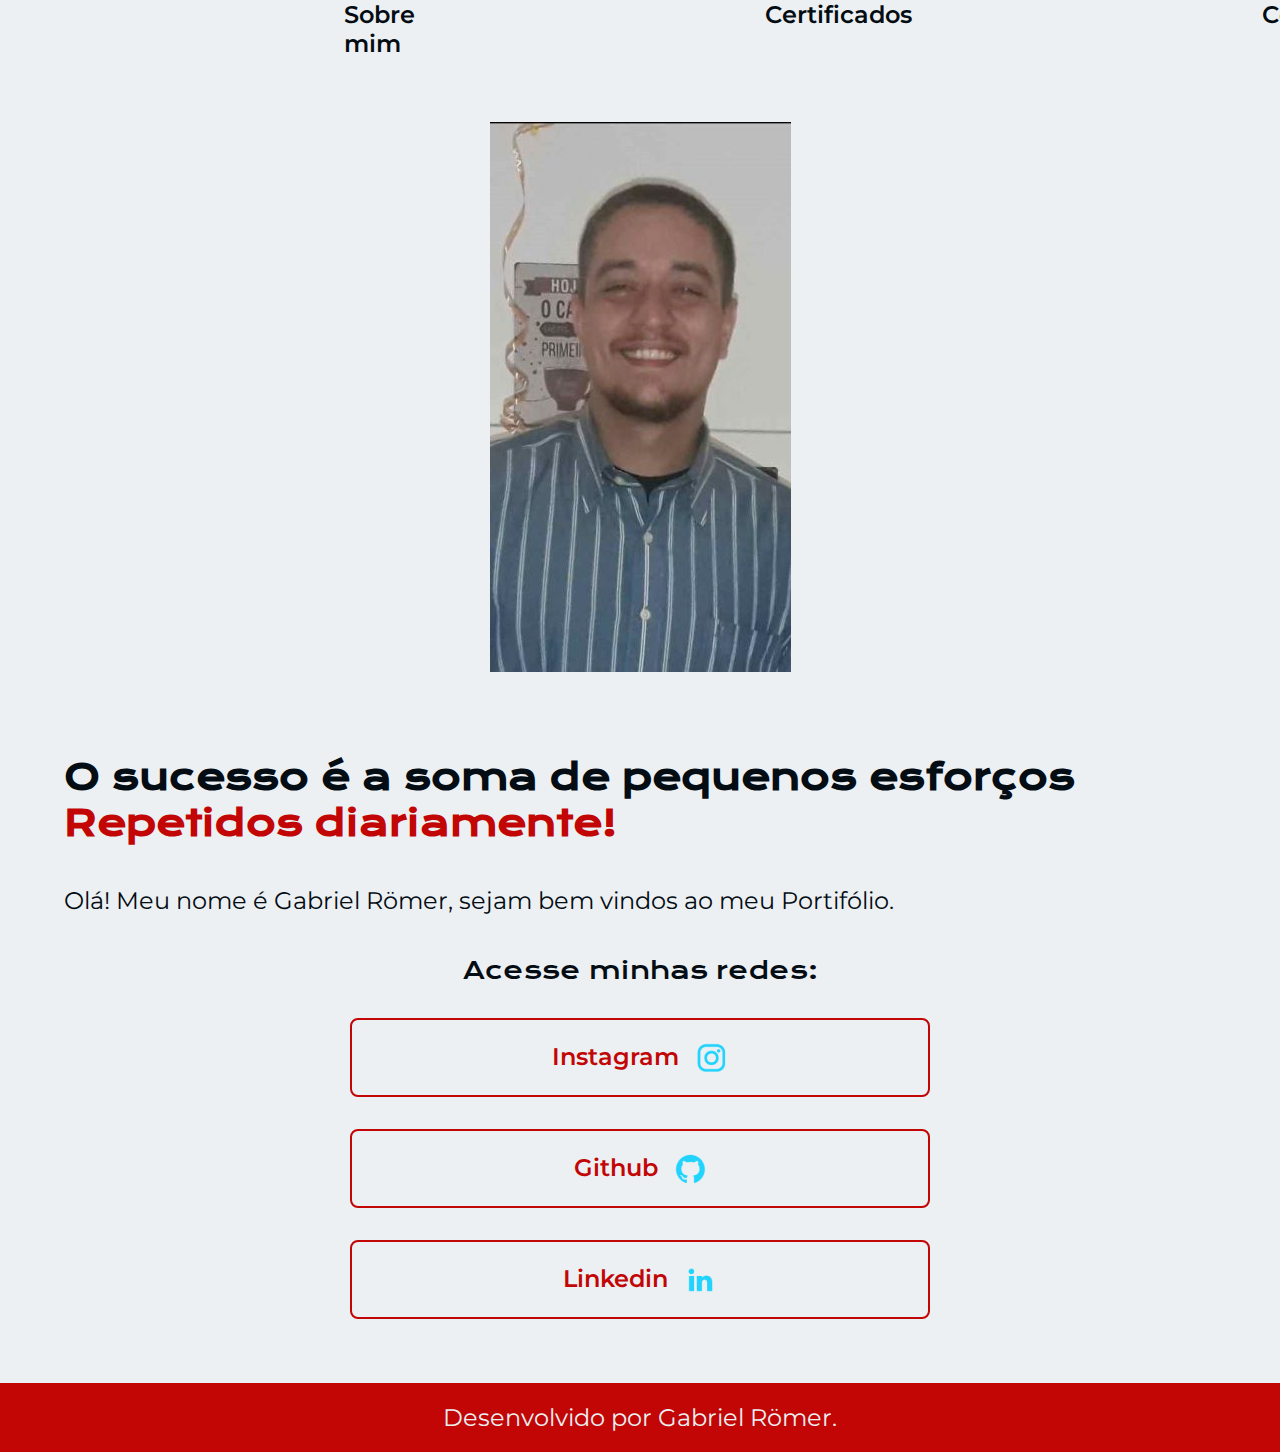
<file: index.html>
<!DOCTYPE html>
<html lang="pt-br">
  <head>
    <meta charset="UTF-8" />
    <meta http-equiv="X-UA-Compatible" content="IE=edge" />
    <meta name="viewport" content="width=device-width, initial-scale=1.0" />
    <link
      rel="stylesheet"
      href="https://stackpath.bootstrapcdn.com/bootstrap/4.1.3/css/bootstrap.min.css"
      integrity="sha384-MCw98/SFnGE8fJT3GXwEOngsV7Zt27NXFoaoApmYm81iuXoPkFOJwJ8ERdknLPMO"
      crossorigin="anonymous"
    />
    <title>Portifolio</title>

    <link rel="stylesheet" href="./styles/style.css" />
  </head>
  <body>
    <header class="Cabecalho">
        <nav class="navbar navbar-danger bg-danger cabecalho__menu">
        <a
          href="index.html"
          class="btn btn-outline-danger cabecalho__menu__link"
          >Home</a
        >
        <a
          href="about.html"
          class="btn btn-outline-danger cabecalho__menu__link"
          >Sobre mim</a
        >
        <a
          href="certificados.html"
          class="btn btn-outline-danger cabecalho__menu__link"
          >Certificados</a
        >
        <a
          href="contato.html"
          class="btn btn-outline-danger cabecalho__menu__link"
          >Contato</a
        >
      </nav>
    </header>
    <main class="apresentacao">
      <section class="apresentacao__conteudo">
        <h1 class="apresentacao__conteudo__titulo">
          O sucesso é a soma de pequenos esforços<strong
            class="titulo-destaque"
          >
            Repetidos diariamente!
          </strong>
        </h1>
        <p class="apresentacao__conteudo__texto">
          Olá! Meu nome é Gabriel Römer, sejam bem vindos ao meu Portifólio.
        </p>
        <div class="apresentacao__links">
          <h2 class="apresentacao__links__subtitulo">Acesse minhas redes:</h2>
          <a class="apresentacao__links__link" href="https://www.instagram.com/benderskygabriel/" 
            >Instagram
            <img src="./assets/instagram.png" />
            <a
              class="apresentacao__links__link"
              href="https://github.com/GabrielRomer"
              >Github <img src="assets/github.png"
            />
            <a class="apresentacao__links__link"
            href=https://www.linkedin.com/in/gabriel-romer-4b374922b/>Linkedin
            <img src="./assets/linkedin.png" />
          </a>
        </div>
      </section>
      <img src="./assets/eu3.jpg" class="img-fluid" alt="foto de gabriel ">
    </main>
    <footer class="rodape">
      <p>Desenvolvido por Gabriel Römer.</p>
    </footer>
  </body>
</html>
</file>
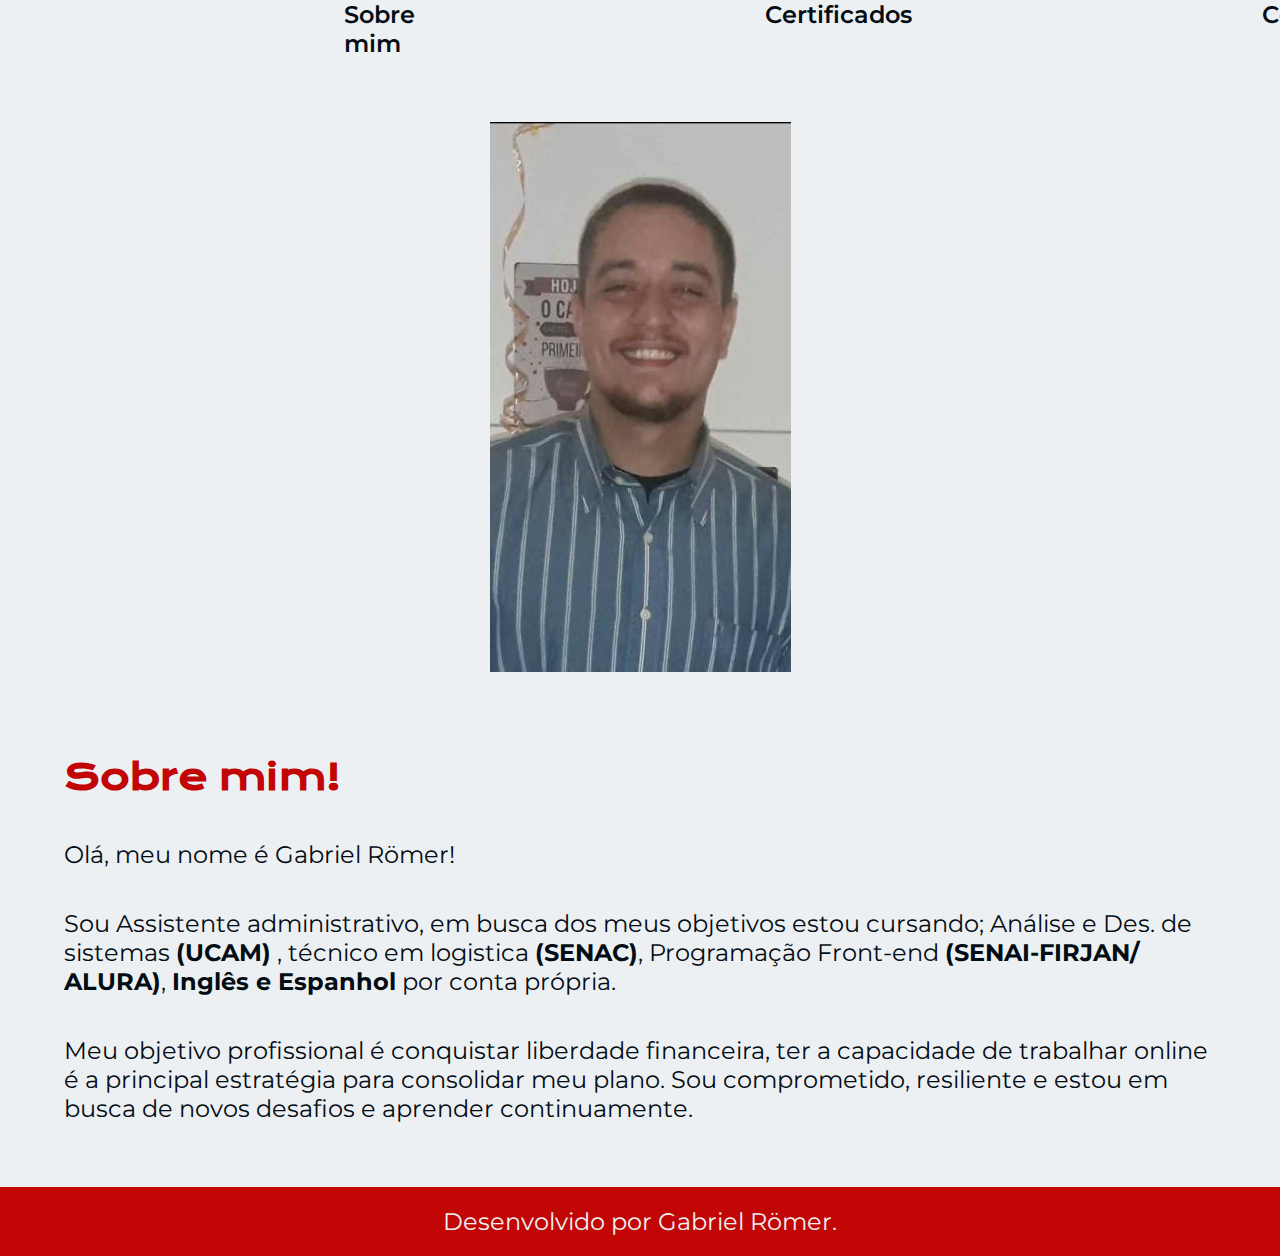
<file: about.html>
<!DOCTYPE html>
<html lang="pt-br">
<head>
    <meta charset="UTF-8">
    <meta http-equiv="X-UA-Compatible" content="IE=edge">
    <meta name="viewport" content="width=device-width, initial-scale=1.0">
    <link rel="stylesheet" href="https://stackpath.bootstrapcdn.com/bootstrap/4.1.3/css/bootstrap.min.css" integrity="sha384-MCw98/SFnGE8fJT3GXwEOngsV7Zt27NXFoaoApmYm81iuXoPkFOJwJ8ERdknLPMO" crossorigin="anonymous">
    <title>Sobre mim</title>
    <link rel="stylesheet" href="styles/style.css">
</head>
<body>
    <header class="Cabecalho">
        <nav class="navbar navbar-danger bg-danger cabecalho__menu">
            <a href="index.html" class="btn btn-outline-danger cabecalho__menu__link">Home</a>
                <a href="about.html" class="btn btn-outline-danger cabecalho__menu__link">Sobre mim</a>
                <a href="certificados.html" class="btn btn-outline-danger  cabecalho__menu__link">Certificados</a>
                <a href="contato.html"class="btn btn-outline-danger cabecalho__menu__link">Contato</a>   
        </nav>
    </header>
    <main class="apresentacao">
        <section class="apresentacao__conteudo">
            <h1 class="apresentacao__conteudo__titulo"><strong 
            class="titulo-destaque2"> Sobre mim!
            </strong></h1>
            <p class="apresentacao__conteudo__texto">Olá, meu nome é Gabriel Römer!</p>
            <p class="apresentacao__conteudo__texto">Sou Assistente administrativo, em busca dos meus objetivos estou cursando; Análise e Des. de sistemas <strong>(UCAM)</strong> , técnico em logistica <strong>(SENAC)</strong>, Programação Front-end <strong>(SENAI-FIRJAN/ ALURA)</strong>, <strong>Inglês e Espanhol</strong> por conta própria. </p>
            <p class="apresentacao__conteudo__texto">Meu objetivo profissional é conquistar liberdade financeira, ter a capacidade de trabalhar online é a principal estratégia para consolidar meu plano.
                Sou comprometido, resiliente e estou em busca de novos desafios e aprender continuamente.
                </p>
            </div>
        </section>
        <img src="./assets/eu3.jpg" class="img-fluid" alt="foto de gabriel "></main>
    <footer class="rodape">
        <p>Desenvolvido por Gabriel Römer.</p>
    </footer>
    
</body>
</html>
</file>
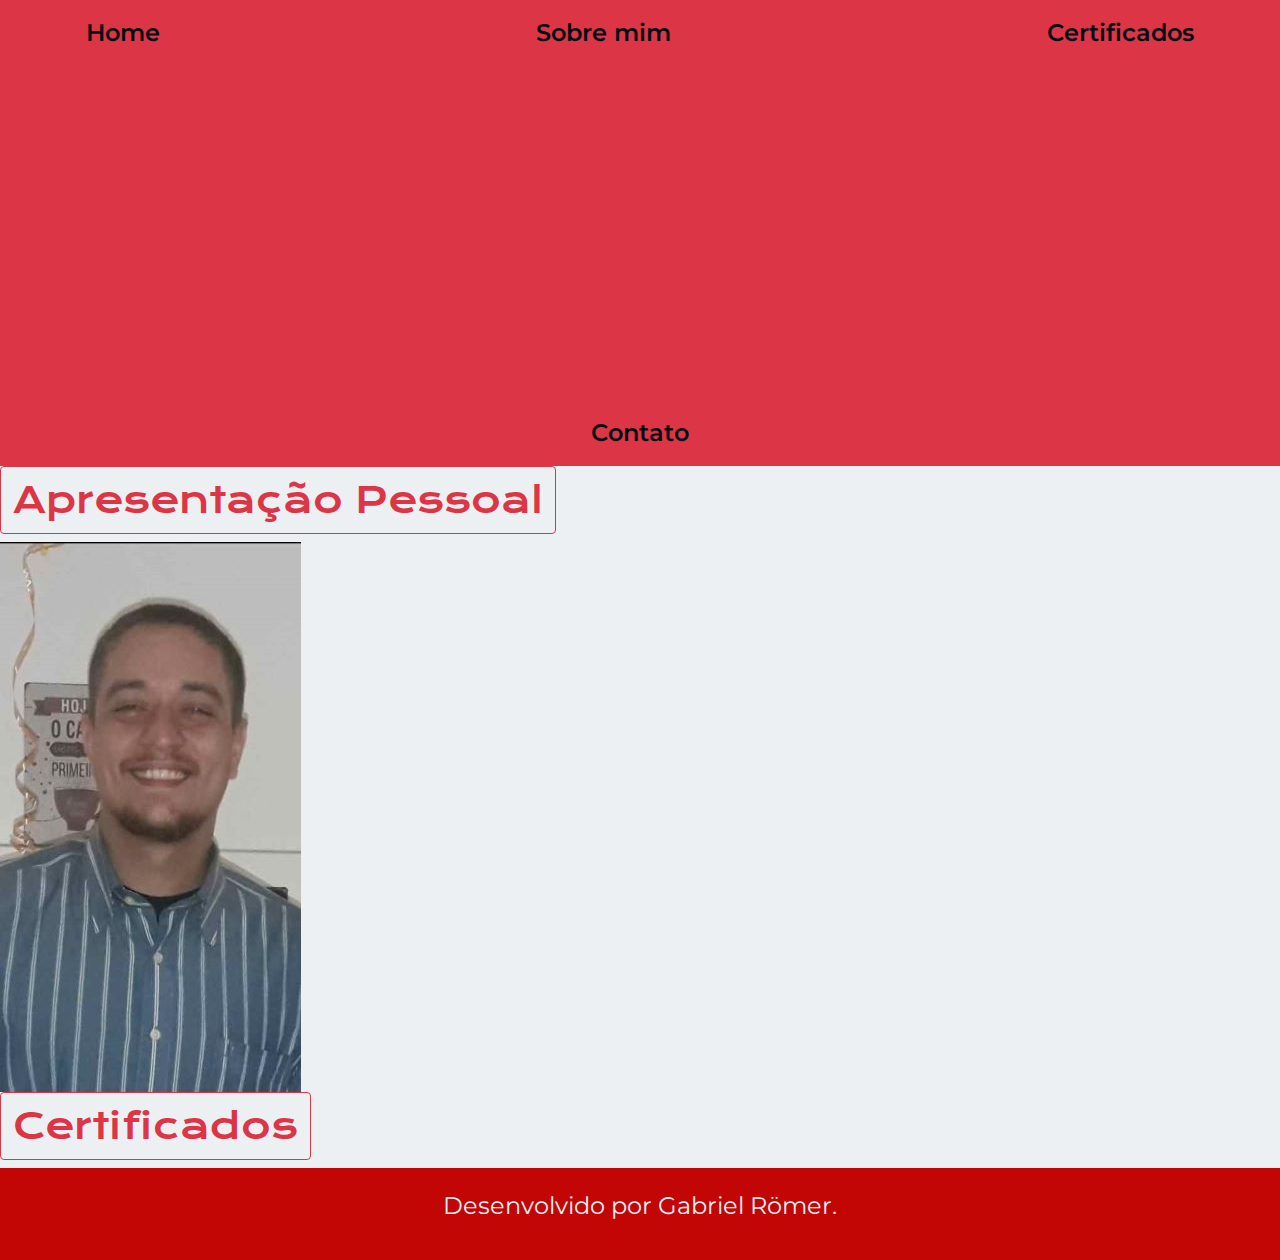
<file: certificados.html>
<!DOCTYPE html>
<html lang="pt-br">
  <head>
    <meta charset="UTF-8" />
    <meta http-equiv="X-UA-Compatible" content="IE=edge" />
    <meta name="viewport" content="width=device-width, initial-scale=1.0" />
    <link rel="stylesheet" href="https://maxcdn.bootstrapcdn.com/bootstrap/4.5.2/css/bootstrap.min.css">
  <script src="https://ajax.googleapis.com/ajax/libs/jquery/3.5.1/jquery.min.js"></script>
  <script src="https://cdnjs.cloudflare.com/ajax/libs/popper.js/1.16.0/umd/popper.min.js"></script>
  <script src="https://maxcdn.bootstrapcdn.com/bootstrap/4.5.2/js/bootstrap.min.js"></script> 
    <title>Portifolio</title>
    <link rel="stylesheet" href="./styles/style.css" />
  </head>
  <body>
    <header class="Cabecalho">
      <nav class="navbar navbar-danger bg-danger cabecalho__menu">
        <a
          href="index.html"
          class="btn btn-outline-danger cabecalho__menu__link"
          >Home</a
        >
        <a
          href="about.html"
          class="btn btn-outline-danger cabecalho__menu__link"
          >Sobre mim</a
        >
        <a
          href="certificados.html"
          class="btn btn-outline-danger cabecalho__menu__link"
          >Certificados</a
        >
        <a
          href="contato.html"
          class="btn btn-outline-danger cabecalho__menu__link"
          >Contato</a
        >
      </nav>
    </header>
    <div class="accordion" id="accordionExample">
      <div class="accordion-item">
        <h2 class="accordion-header">
          <button class="accordion-button btn btn-outline-danger apresentacao__conteudo__titulo" type="button" data-bs-toggle="collapse" data-bs-target="#collapseOne" aria-expanded="true" aria-controls="collapseOne">
            Apresentação Pessoal
          </button>
        </h2>
        <div id="collapseOne" class="accordion-collapse collapse show" data-bs-parent="#accordionExample">
          <div class="accordion-body"> 
               <main class="apresentacao">
      <section class="apresentacao__conteudo">
        <p class="apresentacao__conteudo__texto">
          Gostaria de compartilhar um pouco sobre minha jornada e habilidades
          adquiridas ao longo do tempo.
        </p>
        <p class="apresentacao__conteudo__texto">
          No meu percurso acadêmico, cursei Ciências Contábeis até o 6º período,
          porém decidi trancar o curso e migrar de área. Durante esse período,
          adquiri conhecimentos em contabilidade e Administração. Embora tenha
          optado por uma transição de carreira, valorizo essas bases teóricas,
          pois elas contribuíram para o meu entendimento dos processos
          financeiros e empresariais.
        </p>
        <p class="apresentacao__conteudo__texto">
          Uma das minhas principais características é a habilidade de me
          comunicar de forma eficaz, tanto com colegas de equipe quanto com
          clientes. Desenvolvi uma boa capacidade de redação, o que me permite
          elaborar documentos claros e concisos.
        </p>
        <p class="apresentacao__conteudo__texto">
          Quando se trata de habilidades técnicas, sou um usuário avançado do
          pacote Office, incluindo Word, Excel e PowerPoint. Tenho amplo
          conhecimento da Internet e habilidades avançadas de digitação, o que
          me torna eficiente na realização de tarefas administrativas.
        </p>
        <p class="apresentacao__conteudo__texto">
          Em resumo, sou um profissional dedicado, comprometido e com alguma
          experiência em administração e contabilidade. Estou em busca de novas
          oportunidades que me permitam expandir meus conhecimentos e
          habilidades, com o objetivo aprender e crescer profissionalmente.
        </p>
      </div>
    </div>
  </div>

  <img src="./assets/eu3.jpg" class="img-fluid" alt="foto de gabriel ">
  
  <div class="accordion" id="accordionExample">
    <div class="accordion-item">
      <h2 class="accordion-header">
        <button class="accordion-button btn btn-outline-danger apresentacao__conteudo__titulo" type="button" data-bs-toggle="collapse" data-bs-target="#collapseTwo" aria-expanded="true" aria-controls="collapseTwo">
          Certificados
        </button>
      </h2>
      <div id="collapseTwo" class="accordion-collapse collapse show" data-bs-parent="#accordionExample">
        <div class="apresentacao__conteudo__texto">   
          <ul class="apresentacao__conteudo__texto">
            <li>
              Arquitetura de Computadores -
              <a
                href="https://www.linkedin.com/in/gabriel-r%C3%B6mer-4b374922b/details/education/1709127332511/single-media-viewer/?profileId=ACoAADmYx4cBEAfd-6kzVhKJGq2KyH1a51vw7zw"
                class="btn btn-outline-danger"
                >Com certificado</a
              >
            </li>
            <li>
              Logica de programação "Pong no javaScript -
              <a
                href="https://www.linkedin.com/in/gabriel-r%C3%B6mer-4b374922b/details/education/1709129244037/single-media-viewer/?profileId=ACoAADmYx4cBEAfd-6kzVhKJGq2KyH1a51vw7zw"
                class="btn btn-outline-danger"
                >Com certificado</a
              >
            </li>
            <li>
              Lógica de programação explore funções e listas -
              <a
                href="https://www.linkedin.com/in/gabriel-r%C3%B6mer-4b374922b/details/education/1709129319000/single-media-viewer/?profileId=ACoAADmYx4cBEAfd-6kzVhKJGq2KyH1a51vw7zw"
                class="btn btn-outline-danger"
                >Com certificado</a
              >
            </li>
            <li>
              Lógica de programação "laços e listas com javaScript -
              <a
                href="https://www.linkedin.com/in/gabriel-r%C3%B6mer-4b374922b/details/education/1709129368139/single-media-viewer/?profileId=ACoAADmYx4cBEAfd-6kzVhKJGq2KyH1a51vw7zw"
                class="btn btn-outline-danger"
                >Com certificado</a
              >
            </li>
            <li>
              Lógica de programação praticando com desafios -
              <a
                href="https://www.linkedin.com/in/gabriel-r%C3%B6mer-4b374922b/details/education/1709129463688/single-media-viewer/?profileId=ACoAADmYx4cBEAfd-6kzVhKJGq2KyH1a51vw7zw"
                class="btn btn-outline-danger"
                >Com certificado</a
              >
            </li>
            <li>
              Swagger, programação de computadores -
              <a
                href="https://www.linkedin.com/in/gabriel-r%C3%B6mer-4b374922b/details/education/1635531962690/single-media-viewer/?profileId=ACoAADmYx4cBEAfd-6kzVhKJGq2KyH1a51vw7zw"
                class="btn btn-outline-danger"
                >Com certificado</a
              >
            </li>
            <li>
              Linux I: conhecendo e utilizando o terminal -
              <a
                href="https://www.linkedin.com/in/gabriel-r%C3%B6mer-4b374922b/details/education/1635533675362/single-media-viewer/?profileId=ACoAADmYx4cBEAfd-6kzVhKJGq2KyH1a51vw7zw"
                class="btn btn-outline-danger"
                >Com certificado</a
              >
            </li>
            <li>
              HTML e CSS Classes, posicionamento e Flexbox -
              <a
                href="https://www.linkedin.com/in/gabriel-r%C3%B6mer-4b374922b/details/education/1709127918806/single-media-viewer/?profileId=ACoAADmYx4cBEAfd-6kzVhKJGq2KyH1a51vw7zw"
                class="btn btn-outline-danger"
                >Com certificado</a
              >
            </li>
            <li>
              HTML e CSS ambientes de desenvolvimento, estrutura de arquivos e
              tags -
              <a
                href="https://www.linkedin.com/in/gabriel-r%C3%B6mer-4b374922b/details/education/1709127740982/single-media-viewer/?profileId=ACoAADmYx4cBEAfd-6kzVhKJGq2KyH1a51vw7zw"
                class="btn btn-outline-danger"
                >Com certificado</a
              >
            </li>
            <li>
              HTML e CSS cabeçalho, footer e variáveis CSS -
              <a
                href="https://www.linkedin.com/in/gabriel-r%C3%B6mer-4b374922b/details/education/1709127805435/single-media-viewer/?profileId=ACoAADmYx4cBEAfd-6kzVhKJGq2KyH1a51vw7zw"
                class="btn btn-outline-danger"
                >Com certificado</a
              >
            </li>
            <li>
              HTML e CSS: trabalhando com responsividade e publicação de
              projetos -
              <a
                href="https://www.linkedin.com/in/gabriel-r%C3%B6mer-4b374922b/details/education/1709128173578/single-media-viewer/?profileId=ACoAADmYx4cBEAfd-6kzVhKJGq2KyH1a51vw7zw"
                class="btn btn-outline-danger"
                >Com certificado</a
              >
            </li>
            <li>
              JavaScript criando requisições-
              <a
                href="https://www.linkedin.com/in/gabriel-r%C3%B6mer-4b374922b/details/education/1709128535342/single-media-viewer/?profileId=ACoAADmYx4cBEAfd-6kzVhKJGq2KyH1a51vw7zw"
                class="btn btn-outline-danger"
                >Com certificado</a
              >
            </li>
            <li>
              JavaScript manipulando elementos no DOM -
              <a
                href="https://www.linkedin.com/in/gabriel-r%C3%B6mer-4b374922b/details/education/1709128779289/single-media-viewer/?profileId=ACoAADmYx4cBEAfd-6kzVhKJGq2KyH1a51vw7zw"
                class="btn btn-outline-danger"
                >Com certificado</a
              >
            </li>
            <li>
              JavaScript métodos de array -
              <a
                href="https://www.linkedin.com/in/gabriel-r%C3%B6mer-4b374922b/details/education/1709128893306/single-media-viewer/?profileId=ACoAADmYx4cBEAfd-6kzVhKJGq2KyH1a51vw7zw"
                class="btn btn-outline-danger"
                >Com certificado</a
              >
            </li>
            <li>
              JavaScript explorando a manipulação de elementos e da localStorage
              -
              <a
                href="https://www.linkedin.com/in/gabriel-r%C3%B6mer-4b374922b/details/education/1709128618921/single-media-viewer/?profileId=ACoAADmYx4cBEAfd-6kzVhKJGq2KyH1a51vw7zw"
                class="btn btn-outline-danger"
                >Com certificado</a
              >
            </li>
            <li>
              JavaScript validações e reconhecimento de voz -
              <a
                href="https://www.linkedin.com/in/gabriel-r%C3%B6mer-4b374922b/details/education/1709129008101/single-media-viewer/?profileId=ACoAADmYx4cBEAfd-6kzVhKJGq2KyH1a51vw7zw"
                class="btn btn-outline-danger"
                >Com certificado</a
              >
            </li>
            <li>
              Git e GitHub compartilhando e colaborando em projetos -
              <a
                href="https://www.linkedin.com/in/gabriel-r%C3%B6mer-4b374922b/details/education/1709127492259/single-media-viewer/?profileId=ACoAADmYx4cBEAfd-6kzVhKJGq2KyH1a51vw7zw"
                class="btn btn-outline-danger"
                >Com certificado</a
              >
            </li>
            <li>
              HTML e CSS praticando HTML/CSS -
              <a
                href="https://www.linkedin.com/in/gabriel-r%C3%B6mer-4b374922b/details/education/1709128022990/single-media-viewer/?profileId=ACoAADmYx4cBEAfd-6kzVhKJGq2KyH1a51vw7zw"
                class="btn btn-outline-danger"
                >Com certificado</a
              >
            </li>
            <li>
              JavaScript validando formulários -
              <a
                href="https://www.linkedin.com/in/gabriel-r%C3%B6mer-4b374922b/details/education/1709129176360/single-media-viewer/?profileId=ACoAADmYx4cBEAfd-6kzVhKJGq2KyH1a51vw7zw"
                class="btn btn-outline-danger"
                >Com certificado</a
              >
            </li>
            <li>
              CSS Flexbox e layouts responsivos -
              <a
                href="https://www.linkedin.com/in/gabriel-r%C3%B6mer-4b374922b/details/education/1709127423708/single-media-viewer/?profileId=ACoAADmYx4cBEAfd-6kzVhKJGq2KyH1a51vw7zw"
                class="btn btn-outline-danger"
                >Com certificado</a
              >
            </li>
            <li>
              JavaScript para Web Crie páginas dinâmicas -
              <a
                href="https://www.linkedin.com/in/gabriel-r%C3%B6mer-4b374922b/details/education/1709128274058/single-media-viewer/?profileId=ACoAADmYx4cBEAfd-6kzVhKJGq2KyH1a51vw7zw"
                class="btn btn-outline-danger"
                >Com certificado</a
              >
            </li>
            <li>
              HTML e CSS responsividade com mobile-first -
              <a
                href="https://www.linkedin.com/in/gabriel-r%C3%B6mer-4b374922b/details/education/1709128104047/single-media-viewer/?profileId=ACoAADmYx4cBEAfd-6kzVhKJGq2KyH1a51vw7zw"
                class="btn btn-outline-danger"
                >Com certificado</a
              >
            </li>
            <li>
              JavaScript consumindo e tratando dados de uma API -
              <a
                href="https://www.linkedin.com/in/gabriel-r%C3%B6mer-4b374922b/details/education/1709128417487/single-media-viewer/?profileId=ACoAADmYx4cBEAfd-6kzVhKJGq2KyH1a51vw7zw"
                class="btn btn-outline-danger"
                >Com certificado</a
              >
            </li>
            <li>
              Praticando CSS Grid e Flexbox-
              <a
                href="https://www.linkedin.com/in/gabriel-r%C3%B6mer-4b374922b/details/education/1709129561536/single-media-viewer/?profileId=ACoAADmYx4cBEAfd-6kzVhKJGq2KyH1a51vw7zw"
                class="btn btn-outline-danger"
                >Com certificado</a
              >
            </li>
            <li>
              React construíndo componentes com JSX-
              <a
                href="https://www.linkedin.com/in/gabriel-r%C3%B6mer-4b374922b/details/education/1709129693282/single-media-viewer/?profileId=ACoAADmYx4cBEAfd-6kzVhKJGq2KyH1a51vw7zw"
                class="btn btn-outline-danger"
                >Com certificado</a
              >
            </li>
            <li>
              Node.js e terminal dominando o ambiente de desenvolvimento
              front-end -
              <a
                href="https://www.linkedin.com/in/gabriel-r%C3%B6mer-4b374922b/details/education/1709308356605/single-media-viewer/?profileId=ACoAADmYx4cBEAfd-6kzVhKJGq2KyH1a51vw7zw"
                class="btn btn-outline-danger"
                >Com certificado</a
              >
            </li>
          </ul>
        </div>
         </div>
    </div>
  </div>
  <script>
    // Execute este código após o carregamento do documento
    $(document).ready(function(){
      // Feche todos os itens do accordion
      $('.accordion-collapse').collapse('hide');
    });
  </script>
  
      </section>
      
    </main>
    <footer class="rodape">
      <p>Desenvolvido por Gabriel Römer.</p>
    </footer>
  </body>
  <script src="https://cdn.jsdelivr.net/npm/bootstrap@5.3.3/dist/js/bootstrap.bundle.min.js" integrity="sha384-YvpcrYf0tY3lHB60NNkmXc5s9fDVZLESaAA55NDzOxhy9GkcIdslK1eN7N6jIeHz" crossorigin="anonymous"></script>
</html>
</file>
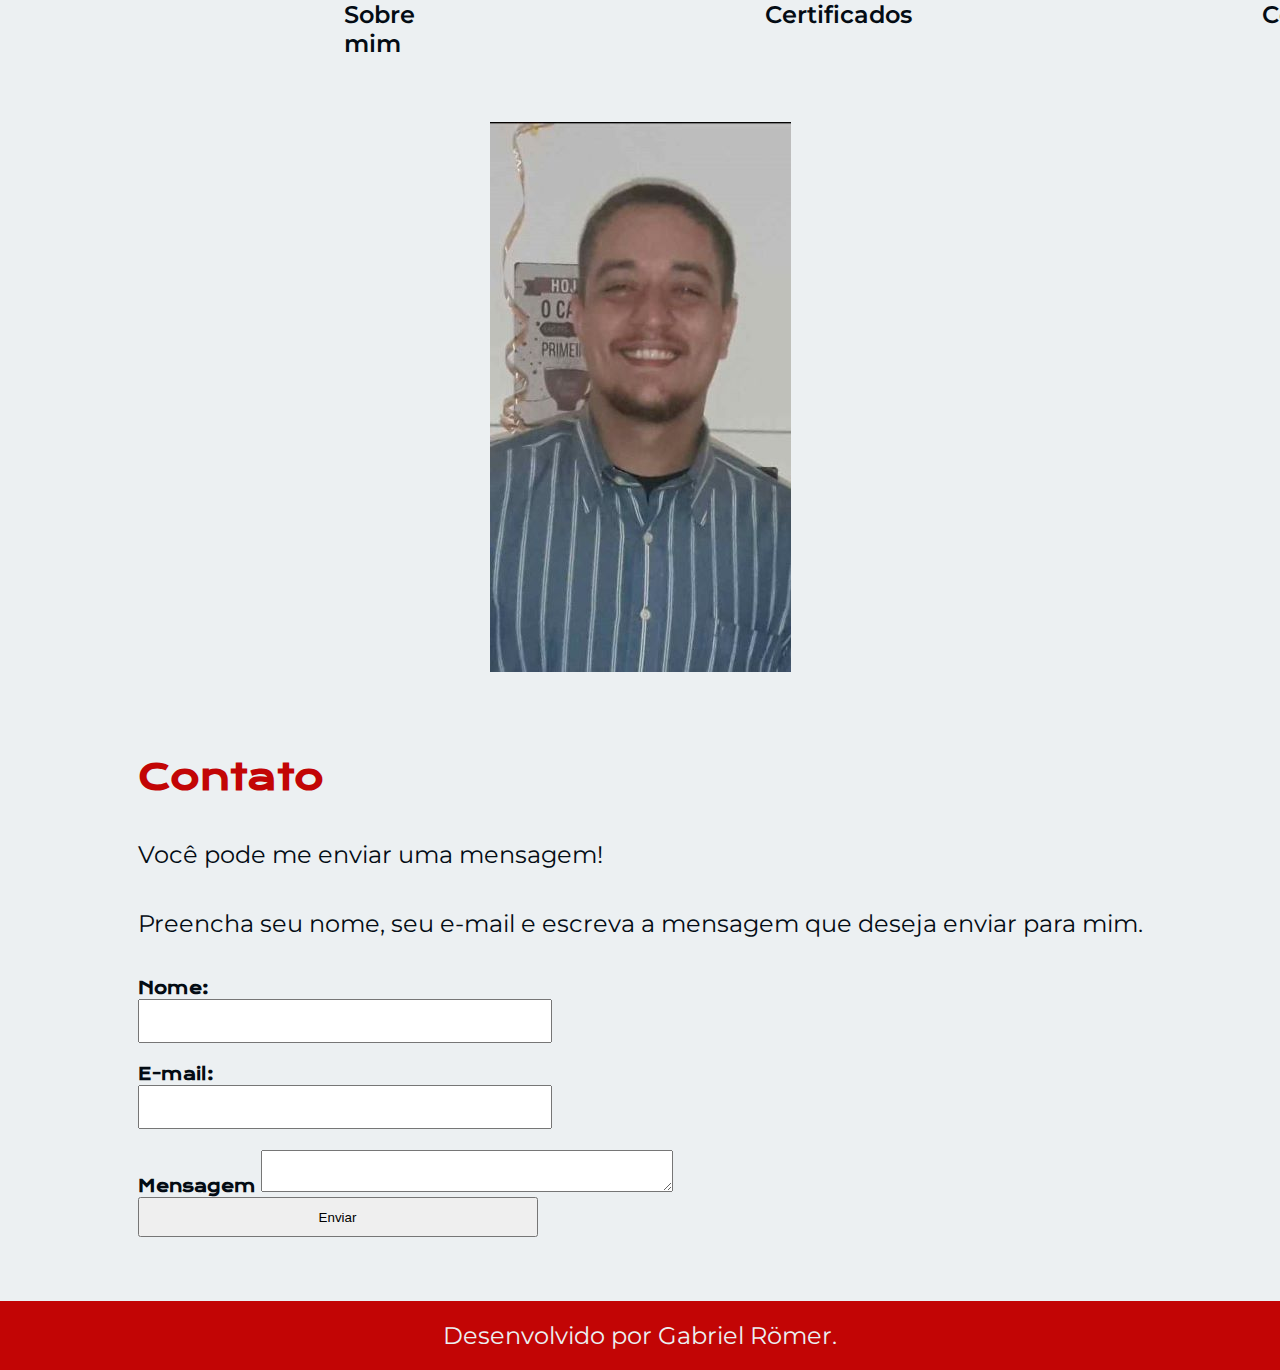
<file: contato.html>
<!DOCTYPE html>
<html lang="en">
  <head>
    <meta charset="UTF-8" />
    <meta name="viewport" content="width=device-width, initial-scale=1.0" />
    <link
      rel="stylesheet"
      href="https://stackpath.bootstrapcdn.com/bootstrap/4.1.3/css/bootstrap.min.css"
      integrity="sha384-MCw98/SFnGE8fJT3GXwEOngsV7Zt27NXFoaoApmYm81iuXoPkFOJwJ8ERdknLPMO"
      crossorigin="anonymous"
    />
    <title>Contato</title>
    <link rel="stylesheet" href="./styles/style.css" />
  </head>
  <body>
    <header class="Cabecalho">
      <nav class="navbar navbar-danger bg-danger cabecalho__menu">
        <a
          href="index.html"
          class="btn btn-outline-danger cabecalho__menu__link"
          >Home</a
        >
        <a
          href="about.html"
          class="btn btn-outline-danger cabecalho__menu__link"
          >Sobre mim</a
        >
        <a
          href="certificados.html"
          class="btn btn-outline-danger cabecalho__menu__link"
          >Certificados</a
        >
        <a
          href="contato.html"
          class="btn btn-outline-danger cabecalho__menu__link"
          >Contato</a
        >
      </nav>
    </header>
    <main class="apresentacao">
      <section class="apresentacao__conteudo">
        <h1 class="apresentacao__conteudo__titulo">
          <strong class="titulo-destaque2"> Contato </strong>
        </h1>
        <p class="apresentacao__conteudo__texto">
          Você pode me enviar uma mensagem!
        </p>
        <p class="apresentacao__conteudo__texto">
          Preencha seu nome, seu e-mail e escreva a mensagem que deseja enviar
          para mim.
        </p>

        <form>
          <label for="nome">Nome:</label><br />
          <input type="text" id="nome" name="nome" required /><br /><br />

          <label for="email">E-mail:</label><br />
          <input type="email" id="email" name="email" required /><br /><br />
          <div class="form-group">
            <label for="exampleFormControlTextarea1">Mensagem</label>
            <textarea
              class="form-control"
              id="exampleFormControlTextarea1"
              rows="10"
            ></textarea>
          </div>

          <input id="btnEnviar" type="submit" value="Enviar" />
        </form>
      </section>
      <img src="./assets/eu3.jpg" class="img-fluid" alt="foto de gabriel " />
    </main>
    <footer class="rodape">
      <p>Desenvolvido por Gabriel Römer.</p>
    </footer>
  </body>
</html>
</file>
<file: styles/style.css>
@import url("https://fonts.googleapis.com/css2?family=Krona+One&family=Montserrat:wght@400;600&display=swap");
:root {
  --cor-primaria: #ecf0f2;
  --cor-secundaria: #040c14;
  --cor-terciaria: #c20505;
  --cor-hover: #000909;

  --fonte-primaria: "Krona One", sans-serif;
  --font-secundaria: "Montserrat", sans-serif;
}
* {
  margin: 0;
  padding: 0;
}

body {
  /*height: 100vh;*/
  box-sizing: border-box;
  background-color: var(--cor-primaria);
  color: var(--cor-secundaria);
}

.cabecalho {
  padding: 2% 0% 0% 15%;
}

.cabecalho__menu {
  display: flex;
  gap: 350px;
}
.cabecalho__menu__link {
  font-family: var(--font-secundaria);
  font-size: 1.5rem;
  font-weight: 600;
  color: var(--cor-secundaria);
  text-decoration: none;
}
.apresentacao {
  padding: 5% 15%;
  display: flex;
  align-items: center;
  justify-content: space-between;
  gap: 82px;
}
.apresentacao__conteudo {
  width: 50%;
  display: flex;
  flex-direction: column;
  gap: 40px;
}

.apresentacao__conteudo__titulo {
  font-size: 2.25rem;
  font-family: var(--fonte-primaria);
}
.apresentacao__conteudo__texto a {
  text-decoration: none;
  color: var(--cor-secundaria);
}

.apresentacao__conteudo__texto {
  font-size: 1.5rem;
  font-family: var(--font-secundaria);
  text-decoration: none;
  color: var(--cor-secundaria);
}
.apresentacao__links {
  display: flex;
  flex-direction: column;
  justify-content: space-between;
  align-items: center;
  gap: 32px;
}
.apresentacao__links__subtitulo {
  font-family: var(--fonte-primaria);
  font-weight: 400;
  font-size: 1.5rem;
}
.apresentacao__links__link {
  display: flex;
  justify-content: center;
  gap: 16px;
  border: 2px solid var(--cor-terciaria);
  width: 50%;
  text-align: center;
  border-radius: 8px;
  font-size: 1.5rem;
  font-weight: 600;
  padding: 21.5px 0;
  text-decoration: none;
  color: var(--cor-terciaria);
  font-family: var(--font-secundaria);
}
.apresentacao__links__link:hover {
  background-color: var(--cor-terciaria);
}
.titulo-destaque {
  color: var(--cor-terciaria);
}
.titulo-destaque2 {
  color: var(--cor-terciaria);
}
.apresentacao_imagem {
  width: 30%;
}
.rodape {
  padding: 24px;
  color: var(--cor-primaria);
  background-color: var(--cor-terciaria);
  text-align: center;
  font-family: var(--font-secundaria);
  font-size: 1.5rem;
  font-weight: 400;
}

.apresentacao form {
  text-align: left;
  font-weight: 600;
  font-family: var(--fonte-primaria);
}

.apresentacao form input,
textarea {
  height: 40px;
  width: 400px;
  max-width: 400px;
  padding-inline: 5px;
}

@media (max-width: 1500px) {
  .cabecalho {
    padding: 20px 0;
    text-align: center;
  }
  .cabecalho__menu {
    justify-content: center;
  }
  .apresentacao {
    flex-direction: column-reverse;
    padding: 5%;
  }
  .apresentacao__conteudo {
    width: auto;
  }
  .rodape {
    padding: 20px; /* Ajuste o preenchimento conforme necessário */
    text-align: center; /* Centralize o conteúdo do rodapé */
  }
}

@media (max-width: 768px) {
  .rodape {
    padding: 15px; /* Reduza o preenchimento para telas menores */
    text-align: center; /* Centralize o conteúdo do rodapé */
    font-size: 14px; /* Reduza o tamanho da fonte para telas menores */
  }
  .cabecalho {
    padding: 20px 0;
    text-align: center;
  }
  .cabecalho__menu {
    justify-content: center;
  }
  .apresentacao {
    flex-direction: column-reverse;
    padding: 5%;
  }
  .apresentacao__conteudo {
    width: auto;
  }
}
</file>
